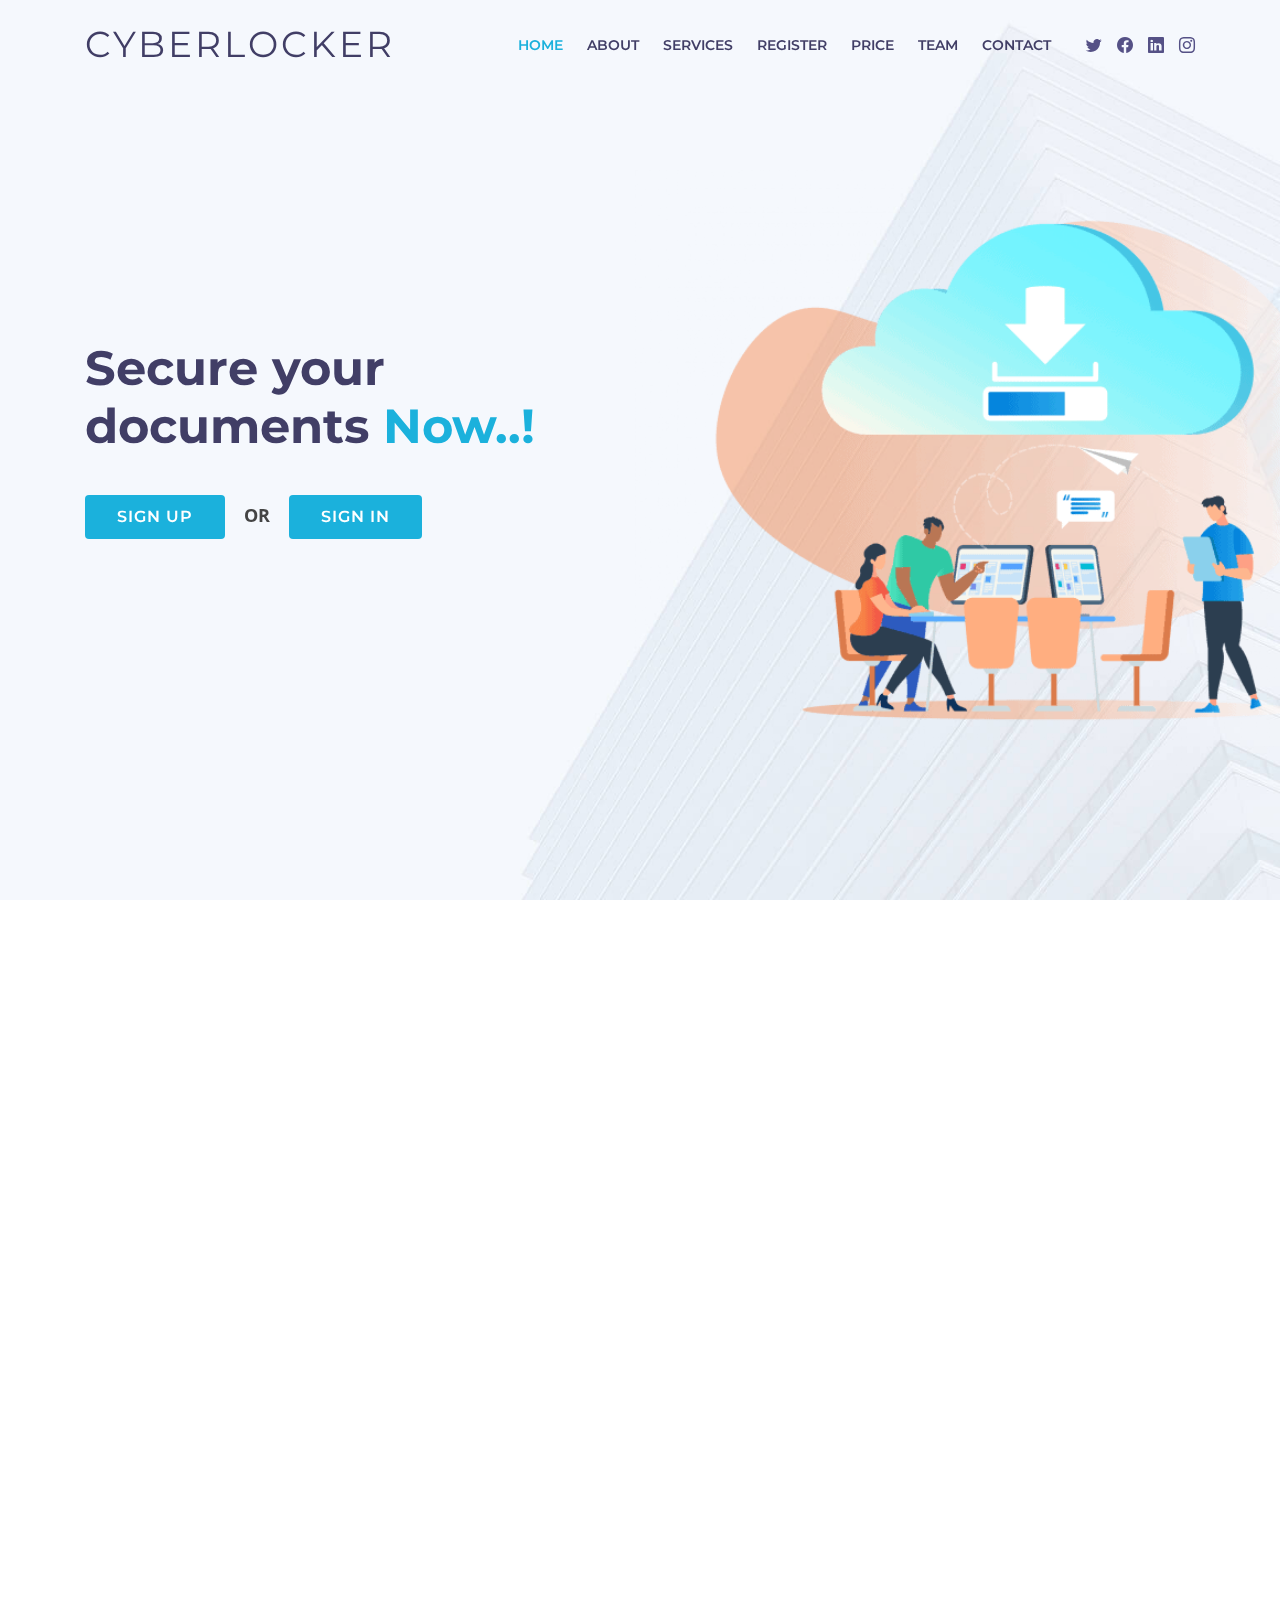
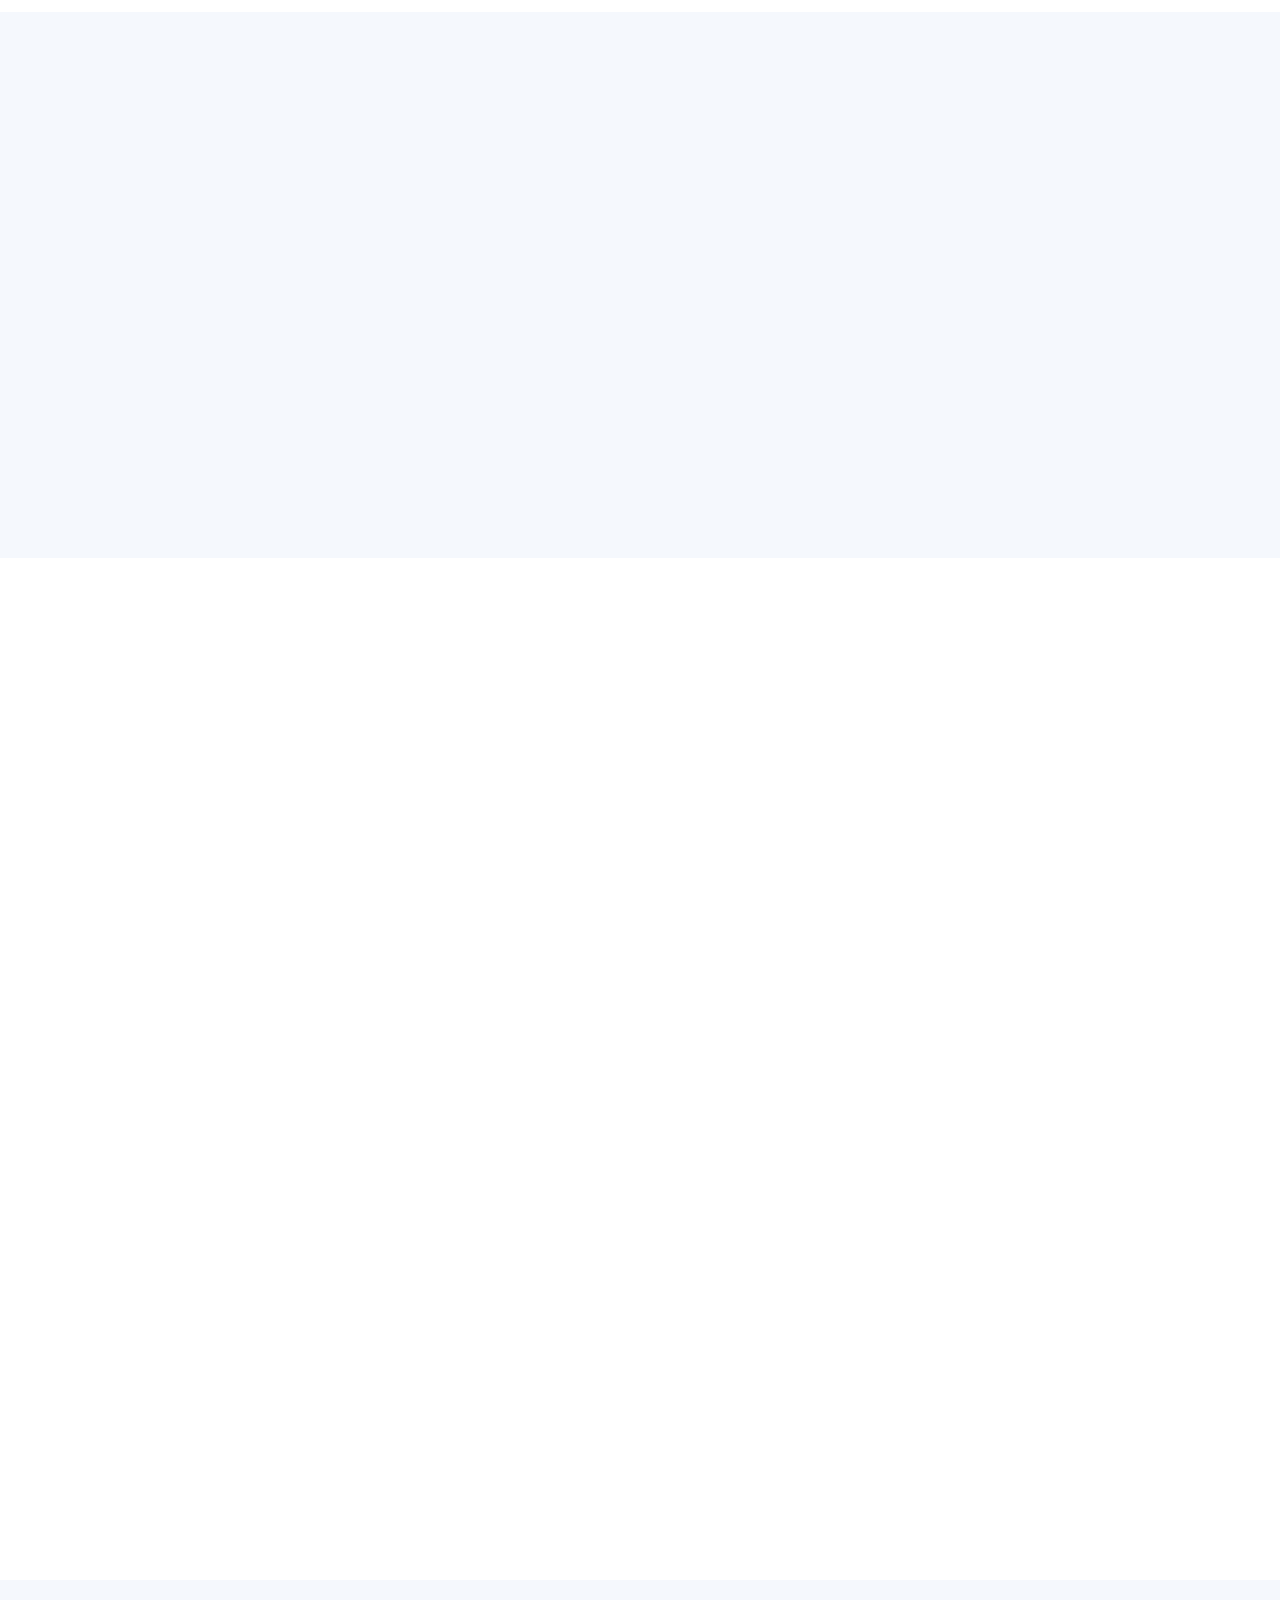
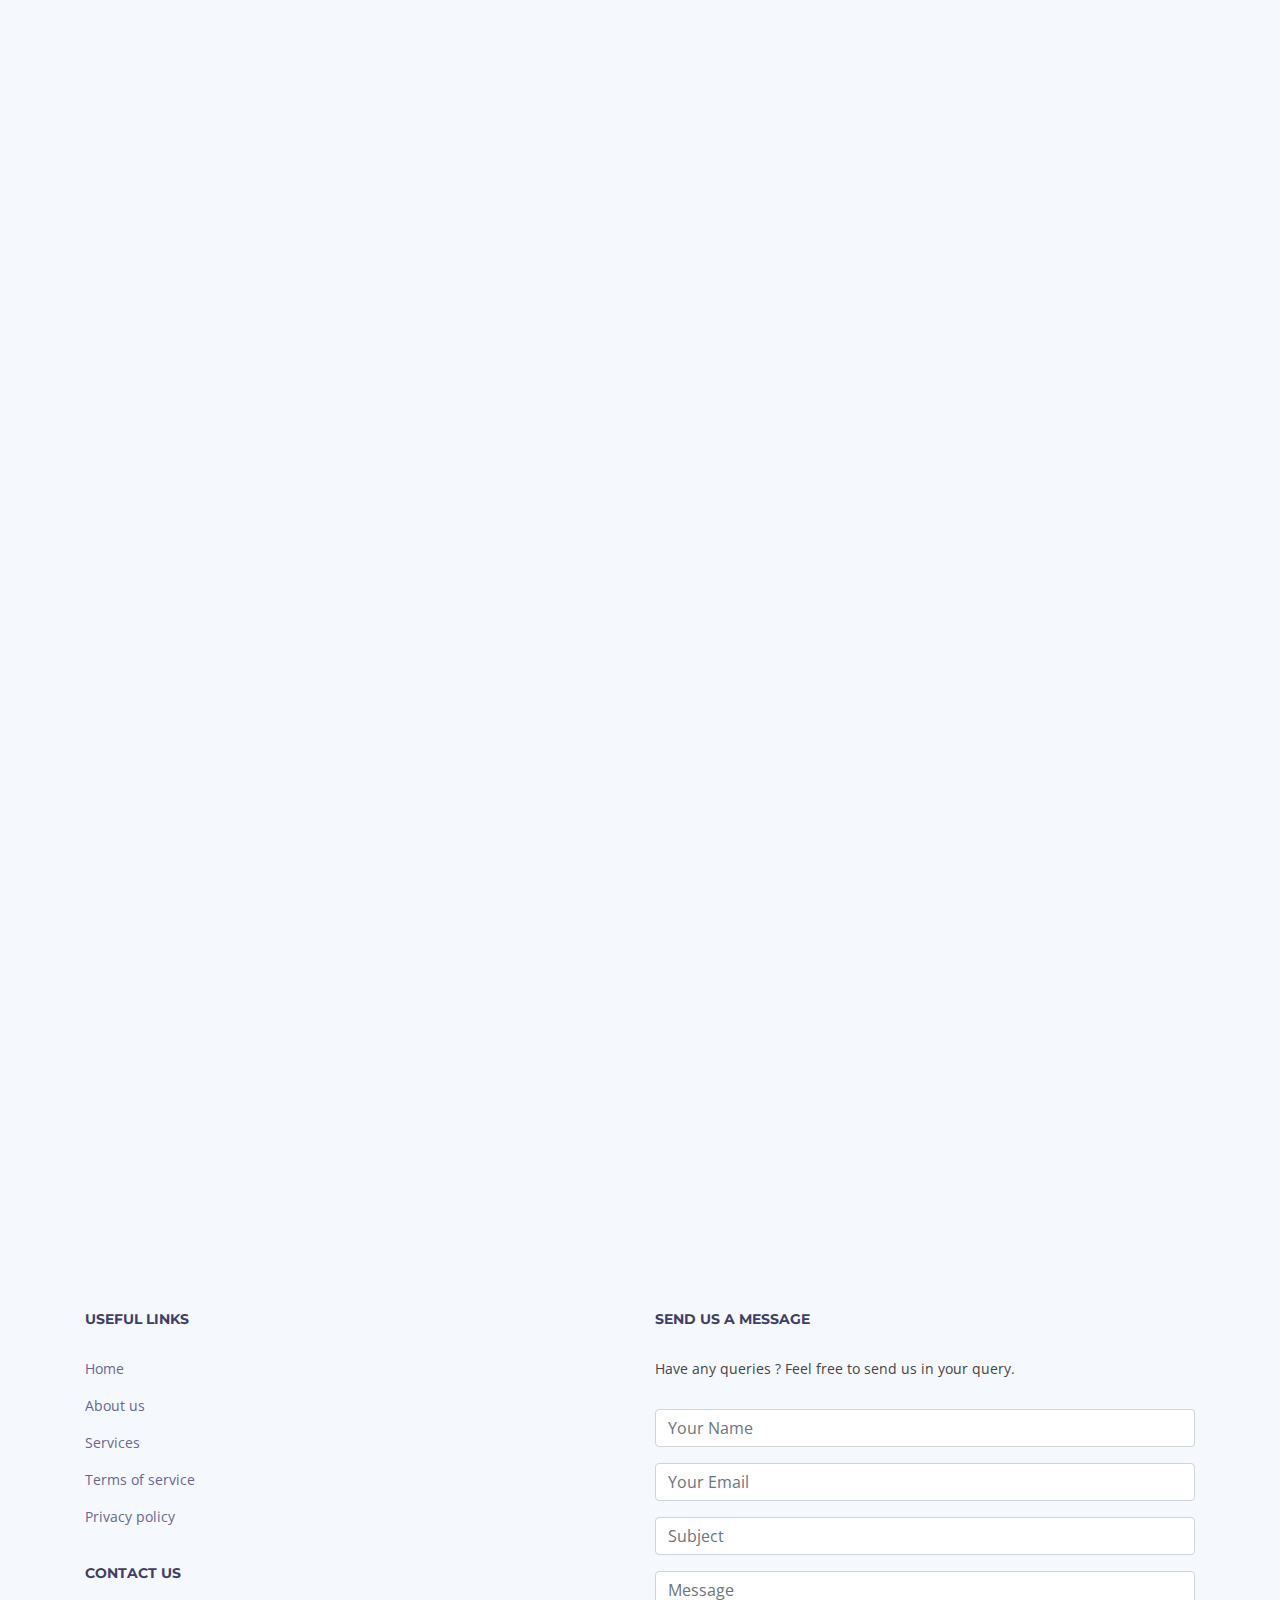
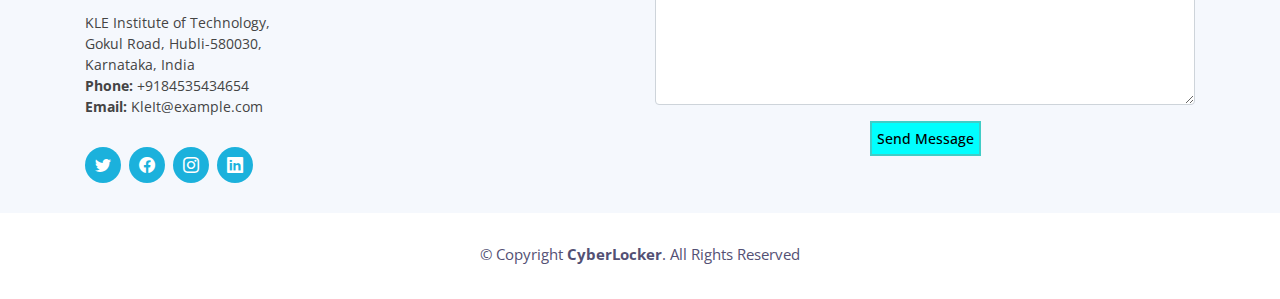
<file: index.html>
<!DOCTYPE html>
<html lang="en">

<head>
  <script>
    function validate(){
      var fname = document.reg_form.name;
      var femail = document.reg_form.email;
      var fphone = document.reg_form.phone;
      var fpassword = document.reg_form.password;
      var frepPassword = document.reg_form.repeat_password;
      if(fname.value.length <= 0) {
        alert("Name cannot be empty");
        fname.focus();
        return false;
      }
      if(femail.value.length <= 0){
        alert("Email cannot be empty");
        femail.focus();
        return false;
      }
      if(fphone.value.length <=0 || fphone.value.length != 10){
        alert("Phone number is either empty or less than 10 digit");
        fphone.focus();
        return false;
      }
      if(fpassword.value.length <=0 || frepPassword.value.length <= 0){
        alert("Password cannot be empty");
        fpassword.focus();
        frepPassword.focus();
        return false;
      }
      if(fpassword.value != frepPassword.value){
        alert("Password doesn't match");
        return false;
      }
      // if(confirm("Do you want to create your account ?")){
      //   alert("Account created");
      // }
      // else{
      //   return false;
      // }
    }
  </script>


  <meta charset="utf-8">
  <meta content="width=device-width, initial-scale=1.0" name="viewport">

  <title>CyberLocker | Homepage</title>
  <meta content="" name="description">
  <meta content="" name="keywords">

  <!-- Favicons -->
  <link href="assets/img/favicon.png" rel="icon">
  <link href="assets/img/apple-touch-icon.png" rel="apple-touch-icon">

  <!-- Google Fonts -->
  <link
    href="https://fonts.googleapis.com/css?family=Open+Sans:300,300i,400,400i,600,600i,700,700i|Montserrat:300,400,500,600,700"
    rel="stylesheet">

  <!-- Vendor CSS Files -->
  <link href="assets/vendor/aos/aos.css" rel="stylesheet">
  <link href="assets/vendor/bootstrap/css/bootstrap.min.css" rel="stylesheet">
  <link href="assets/vendor/bootstrap-icons/bootstrap-icons.css" rel="stylesheet">
  <link href="assets/vendor/glightbox/css/glightbox.min.css" rel="stylesheet">
  <link href="assets/vendor/swiper/swiper-bundle.min.css" rel="stylesheet">

  <link href="//maxcdn.bootstrapcdn.com/bootstrap/4.0.0/css/bootstrap.min.css" rel="stylesheet" id="bootstrap-css">
  <script src="//maxcdn.bootstrapcdn.com/bootstrap/4.0.0/js/bootstrap.min.js"></script>
  <script src="//cdnjs.cloudflare.com/ajax/libs/jquery/3.2.1/jquery.min.js"></script>

  <!-- Template Main CSS File -->
  <link href="assets/css/style.css" rel="stylesheet">
  <link rel="stylesheet" href="https://use.fontawesome.com/releases/v5.0.8/css/all.css">

  
</head>

<body>

  <!-- ======= Header ======= -->
  <header id="header" class="fixed-top d-flex align-items-center header-transparent">
    <div class="container d-flex align-items-center">

      <h1 class="logo me-auto"><a href="index.html">CyberLocker</a></h1>
      <nav id="navbar" class="navbar order-last order-lg-0">
        <ul>
          <li><a class="nav-link scrollto active" href="#hero">Home</a></li>
          <li><a class="nav-link scrollto" href="#about">About</a></li>
          <li><a class="nav-link scrollto" href="#services">Services</a></li>
          <li><a class="nav-link scrollto" href="#sign-up">Register</a></li>
          <li><a class="nav-link scrollto" href="#pricing">Price</a></li>
          <li><a class="nav-link scrollto" href="#team">Team</a></li>
          <li><a class="nav-link scrollto" href="#footer">Contact</a></li>
        </ul>
        <i class="bi bi-list mobile-nav-toggle"></i>
      </nav><!-- .navbar -->

      <div class="social-links">
        <a href="#" class="twitter"><i class="bi bi-twitter"></i></a>
        <a href="#" class="facebook"><i class="bi bi-facebook"></i></a>
        <a href="#" class="linkedin"><i class="bi bi-linkedin"></i></a>
        <a href="#" class="instagram"><i class="bi bi-instagram"></i></a>
      </div>

    </div>
  </header><!-- End Header -->

  <!-- ======= Hero Section ======= -->
  <section id="hero" class="clearfix">
    <div class="container d-flex h-100">
      <div class="row justify-content-center align-self-center" data-aos="fade-up">
        <div class="col-lg-6 intro-info order-lg-first order-last" data-aos="zoom-in" data-aos-delay="100">
          <h2>Secure your<br> documents <span> Now..!</span></h2>
          <div>
            <a href="#sign-up" class="btn-get-started scrollto" style="font-size: medium; margin-right: 15px;">Sign
              Up</a>
            <span style="font-weight: bold; font-size: large;">OR</span>
            <a href="#sign-in" class="btn-get-started scrollto" style="font-size: medium; margin-left: 15px;">Sign
              In</a>
          </div>
        </div>
        <div class="col-lg-6 intro-img order-lg-last order-first" data-aos="zoom-out" data-aos-delay="200">
          <img src="assets/img/a.png" alt="" height="600px" width="auto" style="margin-left: -20px; margin-top: -70px;">
        </div>
      </div>

    </div>
  </section><!-- End Hero -->

  <main id="main">

    <!-- ======= About Section ======= -->
    <section id="about" class="about">

      <div class="container" data-aos="fade-up">
        <div class="row">

          <div class="col-lg-5 col-md-6">
            <div class="about-img" data-aos="fade-right" data-aos-delay="100">
              <img src="assets/img/about.jpg" alt="" height="470" width="650">
            </div>
          </div>

          <div class="col-lg-7 col-md-6">
            <div class="about-content" data-aos="fade-left" data-aos-delay="100" style="margin-top: -45px;">
              <h2>About Us</h2>
              <h3>Now secure your assets with CYBERLOCKER</h3>
              <p>Personal file storage services which are aimed at private individuals, offering a sort of "network
                storage" for personal backup, file access, or file distribution. You can upload your files and share
                them publicly or keep them password-protected with our application.</p>
              <p>Cyberlocker provide cost-efficient storage, making them a convenient tool for work and personal data
                sharing. Authorized access ensures security, while invisibility to surveillance tools and search
                crawlers ensures data privacy. CyberLocker provides high level encryption standard for your assets,
                making them secured in the most effective way. </p>
              <ul>
                <li><i class="bi bi-check-circle"></i> Easily store your valuable assests in a highly secured
                  environment </li>
                <li><i class="bi bi-check-circle"></i> Retrieve anytime & anywhere with our fast paced services </li>
                <li><i class="bi bi-check-circle"></i> Share within your circle with restricted access </li>
                <li><i class="bi bi-check-circle"></i> Have full control over your documents </li>
              </ul>
            </div>
          </div>
        </div>
      </div>
    </section>
    <!-- End About Section -->

    <!-- ======= Services Section ======= -->
    <section id="services" class="services section-bg">
      <div class="container" data-aos="fade-up">

        <header class="section-header">
          <h3>Services</h3>
          <p>A high reliable utility storage service that maintains & manages your data and makes that data accessible
            over your network. We tend to offer flexible, pay-as-you-go pricing and scalability with our basic plan
            which start at zero cost.</p>
        </header>

        <div class="row g-5">

          <div class="col-md-6 col-lg-4 wow bounceInUp" data-aos="zoom-in" data-aos-delay="100">
            <div class="box">
              <div class="icon" style="background: #fceef3;"><i class="bi bi-currency-dollar"
                  style="color: #ff689b;"></i></div>
              <h4 class="title"><a href="">Pay-As-You-Go</a></h4>
              <p class="description">A seamless hassle-free cost model that requires up-front paying for a service
                before it is used.</p>
            </div>
          </div>
          <div class="col-md-6 col-lg-4" data-aos="zoom-in" data-aos-delay="200">
            <div class="box">
              <div class="icon" style="background: #fff0da;"><i class="bi bi-key" style="color: #e98e06;"></i></div>
              <h4 class="title"><a href="">Highly Secured</a></h4>
              <p class="description">A top-tier redundancy & high-end security service which ensures storage security
                levels are up to par. </p>
            </div>
          </div>

          <div class="col-md-6 col-lg-4" data-aos="zoom-in" data-aos-delay="300">
            <div class="box">
              <div class="icon" style="background: #e6fdfc;"><i class="bi bi-geo-alt" style="color: #3fcdc7;"></i></div>
              <h4 class="title"><a href="">Access Anywhere</a></h4>
              <p class="description">Provides you with an ability to access and share your assests anywhere around the
                world.</p>
            </div>
          </div>
        </div>
      </div>
    </section>
    <!-- End Services Section -->
    <!-- onsubmit="return validate()" -->
    <!-- ======= Sign-Up Section ======= -->
    <section id="sign-up">
      <div class="container" data-aos="fade-up">
        <hr>
        <div class="card bg-light">
          <article class="card-body mx-auto" style="max-width: 500px;">
            <h4 class="card-title mt-3 text-center">Create Account</h4>
            <p class="text-center">Get started with your free account</p> 
            <form name = "reg_form" action="assets/php/index.php" method="post" onsubmit="return validate()">
              <div class="form-group input-group">
                <div class="input-group-prepend" data-aos="fade-right">
                  <span class="input-group-text"> <i class="fa fa-user"></i> </span>
                </div>
                <input name="name" class="form-control" placeholder="Name" type="text" data-aos="fade-left">
              </div> <!-- form-group// -->
              <div class="form-group input-group">
                <div class="input-group-prepend" data-aos="fade-right">
                  <span class="input-group-text"> <i class="fa fa-phone"></i> </span>
                </div>
                <input name="phone" class="form-control" placeholder="Phone" type="text" data-aos="fade-left">
              </div> <!-- form-group// -->
              <div class="form-group input-group">
                <div class="input-group-prepend" data-aos="fade-right">
                  <span class="input-group-text"> <i class="fa fa-envelope"></i></span>
                </div>
                <input name="email" class="form-control" placeholder="Email" type="email" data-aos="fade-left">
              </div> <!-- form-group// -->
              <div class="form-group input-group">
                <div class="input-group-prepend" data-aos="fade-right">
                  <span class="input-group-text"> <i class="fa fa-lock"></i> </span>
                </div>
                <input name="password" class="form-control" placeholder="Password"  type="password" data-aos="fade-left">
              </div> <!-- form-group// -->
              <div class="form-group input-group">
                <div class="input-group-prepend" data-aos="fade-right">
                  <span class="input-group-text"> <i class="fa fa-lock"></i> </span>
                </div>
                <input name = "repeat_password" class="form-control" placeholder="Re-Enter Password" type="password" data-aos="fade-left">
              </div> <!-- form-group// -->
              <div class="form-group" data-aos="fade-up">
                <input type="submit" name = "submit" value= "Register" class="btn btn-primary btn-block">
              </div> <!-- form-group// -->
              <div class="form-group" data-aos="fade-up">
                <input type="reset" name="reset" value="Reset" class="btn btn-primary btn-block">
              </div>  
              <p class="text-center" data-aos="fade-up">Have an account? <a href="#sign-in">Log In</a> </p>
            </form>
          </article>
        </div> <!-- card.// -->
      </div>
    </section>
    <!-- End Sign-Up Section -->

    <!-- ======= Sign-In Section ======= -->
    <section id="sign-in">
      <div class="container" data-aos="fade-up">
        <hr>
        <div class="card bg-light">
          <article class="card-body mx-auto" style="max-width: 500px;">
            <h4 class="card-title mt-3 text-center">Already registered ?</h4>
            <p class="text-center">Sign In</p>
            <form method="post" action="assets/php/loginConfig.php">
              <div class="form-group input-group">
                <div class="input-group-prepend" data-aos="fade-right">
                  <span class="input-group-text"> <i class="fa fa-envelope"></i></span>
                </div>
                <input name="email" class="form-control" placeholder="Email address" type="email" data-aos="fade-left">
              </div> <!-- form-group// -->
              <div class="form-group input-group">
                <div class="input-group-prepend" data-aos="fade-right">
                  <span class="input-group-text"> <i class="fa fa-lock"></i> </span>
                </div>
                <input name= "password" class="form-control" placeholder="Password" type="password" data-aos="fade-left">
              </div> <!-- form-group// -->
              <div class="form-group" data-aos="fade-up">
                <input type="submit" name="submit" value="Sign in" class="btn btn-primary btn-block">
              </div> <!-- form-group// -->
              <p class="text-center" data-aos="fade-up">Doesn't have account? <a href="#sign-up">Sign Up</a> </p>
            </form>
          </article>
        </div> <!-- card.// -->
      </div>
    </section>
    <!-- End Sign-In Section -->

    <!-- ======= Team Section ======= -->
    <section id="team" class="team section-bg">
      <div class="container" data-aos="fade-up">
        <div class="section-header">
          <h3>Team</h3>
          <p>The Project team who are responsible for executing the tasks and producing deliverable outlined in this
            application plan and schedule</p>
        </div>

        <div class="row">

          <div class="col-lg-3 col-md-6" data-aos="fade-up" data-aos-delay="100">
            <div class="member">
              <img src="assets/img/rohit.jpg" class="img-fluid" alt="" height="10" width="355">
              <div class="member-info">
                <div class="member-info-content">
                  <h4>Rohit Sasanamari</h4>
                  <span>2KE19CS405</span>
                  <div class="social">
                    <a href=""><i class="bi bi-twitter"></i></a>
                    <a href=""><i class="bi bi-facebook"></i></a>
                    <a href=""><i class="bi bi-instagram"></i></a>
                    <a href=""><i class="bi bi-linkedin"></i></a>
                  </div>
                </div>
              </div>
            </div>
          </div>

          <div class="col-lg-3 col-md-6" data-aos="fade-up" data-aos-delay="200">
            <div class="member">
              <img src="assets/img/sneha.jpg" class="img-fluid" alt="" height="10" width="350">
              <div class="member-info">
                <div class="member-info-content">
                  <h4>Sneha Meharwade</h4>
                  <span>2KE19CS407</span>
                  <div class="social">
                    <a href=""><i class="bi bi-twitter"></i></a>
                    <a href=""><i class="bi bi-facebook"></i></a>
                    <a href=""><i class="bi bi-instagram"></i></a>
                    <a href=""><i class="bi bi-linkedin"></i></a>
                  </div>
                </div>
              </div>
            </div>
          </div>

          <div class="col-lg-3 col-md-6" data-aos="fade-up" data-aos-delay="300">
            <div class="member">
              <img src="assets/img/ayush.jpg" class="img-fluid" alt="" height="10" width="350">
              <div class="member-info">
                <div class="member-info-content">
                  <h4>Ayush Saraf</h4>
                  <span>2KE18CS010</span>
                  <div class="social">
                    <a href=""><i class="bi bi-twitter"></i></a>
                    <a href=""><i class="bi bi-facebook"></i></a>
                    <a href=""><i class="bi bi-instagram"></i></a>
                    <a href=""><i class="bi bi-linkedin"></i></a>
                  </div>
                </div>
              </div>
            </div>
          </div>

          <div class="col-lg-3 col-md-6" data-aos="fade-up" data-aos-delay="400">
            <div class="member">
              <img src="assets/img/sai.jpg" class="img-fluid" alt="">
              <div class="member-info">
                <div class="member-info-content">
                  <h4>Saishwari Wale</h4>
                  <span>2KE19CS408</span>
                  <div class="social">
                    <a href=""><i class="bi bi-twitter"></i></a>
                    <a href=""><i class="bi bi-facebook"></i></a>
                    <a href=""><i class="bi bi-instagram"></i></a>
                    <a href=""><i class="bi bi-linkedin"></i></a>
                  </div>
                </div>
              </div>
            </div>
          </div>
        </div>
      </div>
    </section><!-- End Team Section -->

    <!-- ======= Pricing Section ======= -->
    <section id="pricing" class="pricing section-bg wow fadeInUp">
      <div class="container" data-aos="fade-up">
        <header class="section-header">
          <h3>Pricing</h3>
          <p>Sed ut perspiciatis unde omnis iste natus error sit voluptatem accusantium doloremque</p>
        </header>
        <div class="row flex-items-xs-middle flex-items-xs-center">
          <!-- Basic Plan  -->
          <div class="col-xs-12 col-lg-4" data-aos="fade-up" data-aos-delay="100">
            <div class="card">
              <div class="card-header">
                <h3><span class="currency"></span>FREE<span class="period"></h3>
              </div>
              <div class="card-block">
                <h4 class="card-title">
                  Basic Plan
                </h4>
                <ul class="list-group">
                  <li class="list-group-item">1 GB Storage</li>
                  <li class="list-group-item">Remote Access</li>
                  <li class="list-group-item">24/7 Support System</li>
                </ul>
                <a href="#" class="btn">Choose Plan</a>
              </div>
            </div>
          </div>

          <!-- Regular Plan  -->
          <div class="col-xs-12 col-lg-4" data-aos="fade-up" data-aos-delay="200">
            <div class="card">
              <div class="card-header">
                <h3><span class="currency">Rs. </span>99<span class="period">/month</span></h3>
              </div>
              <div class="card-block">
                <h4 class="card-title">
                  Regular Plan
                </h4>
                <ul class="list-group">
                  <li class="list-group-item">25 GB Storage</li>
                  <li class="list-group-item">Remote Access</li>
                  <li class="list-group-item">24/7 Support System</li>
                </ul>
                <a href="#" class="btn">Choose Plan</a>
              </div>
            </div>
          </div>

          <!-- Premium Plan  -->
          <div class="col-xs-12 col-lg-4" data-aos="fade-up" data-aos-delay="300">
            <div class="card">
              <div class="card-header">
                <h3><span class="currency">Rs. </span>199<span class="period">/month</span></h3>
              </div>
              <div class="card-block">
                <h4 class="card-title">
                  Premium Plan
                </h4>
                <ul class="list-group">
                  <li class="list-group-item">50 GB Storage</li>
                  <li class="list-group-item">Remote Access</li>
                  <li class="list-group-item">24/7 Support System</li>
                </ul>
                <a href="#" class="btn">Choose Plan</a>
              </div>
            </div>
          </div>
        </div>
      </div>
    </section><!-- End Pricing Section -->
  </main>

  <!-- ======= Footer ======= -->
  <footer id="footer" class="section-bg">
    <div class="footer-top">
      <div class="container">

        <div class="row">

          <div class="col-lg-6">

            <div class="row">
              <div class="col-sm-6">
                <div class="footer-links">
                  <h4>Useful Links</h4>
                  <ul>
                    <li><a href="#">Home</a></li>
                    <li><a href="#about">About us</a></li>
                    <li><a href="#services">Services</a></li>
                    <li><a href="#">Terms of service</a></li>
                    <li><a href="#">Privacy policy</a></li>
                  </ul>
                </div>

                <div class="footer-links">
                  <h4>Contact Us</h4>
                  <p>
                    KLE Institute of Technology, <br>
                    Gokul Road, Hubli-580030,<br>
                    Karnataka, India <br>
                    <strong>Phone:</strong> +9184535434654<br>
                    <strong>Email:</strong> KleIt@example.com<br>
                  </p>
                </div>

                <div class="social-links">
                  <a href="#" class="twitter"><i class="bi bi-twitter"></i></a>
                  <a href="#" class="facebook"><i class="bi bi-facebook"></i></a>
                  <a href="#" class="instagram"><i class="bi bi-instagram"></i></a>
                  <a href="#" class="linkedin"><i class="bi bi-linkedin"></i></a>
                </div>

              </div>

            </div>

          </div>

          <div class="col-lg-6">

            <div class="form">

              <h4>Send us a message</h4>
              <p>Have any queries ? Feel free to send us in your query.</p>

              <form method="POST" class="email-form" data-netlify="true">
                <div class="form-group">
                  <input type="text" name="name" class="form-control" id="name" placeholder="Your Name" required>
                </div>
                <div class="form-group mt-3">
                  <input type="email" class="form-control" name="email" id="email" placeholder="Your Email" required>
                </div>
                <div class="form-group mt-3">
                  <input type="text" class="form-control" name="subject" id="subject" placeholder="Subject" required>
                </div>
                <div class="form-group mt-3">
                  <textarea class="form-control" name="Message" rows="5" placeholder="Message" required></textarea>
                </div>
                <div class="text-center"><button type="submit" style="border: #3fcdc7 2px solid; padding: 5px; background-color: aqua; font-weight: 510;" >Send Message</button></div>
              </form>

            </div>

          </div>

        </div>

      </div>
    </div>

    <div class="container">
      <div class="copyright">
        &copy; Copyright <strong>CyberLocker</strong>. All Rights Reserved
      </div>
      <div class="credits">
      </div>
    </div>
  </footer><!-- End  Footer -->

  <a href="#" class="back-to-top d-flex align-items-center justify-content-center"><i
      class="bi bi-arrow-up-short"></i></a>

  <!-- Vendor JS Files -->
  <script src="assets/vendor/purecounter/purecounter.js"></script>
  <script src="assets/vendor/aos/aos.js"></script>
  <script src="assets/vendor/bootstrap/js/bootstrap.bundle.min.js"></script>
  <script src="assets/vendor/glightbox/js/glightbox.min.js"></script>
  <script src="assets/vendor/isotope-layout/isotope.pkgd.min.js"></script>
  <script src="assets/vendor/swiper/swiper-bundle.min.js"></script>
  <script src="assets/vendor/php-email-form/validate.js"></script>

  <!-- Template Main JS File -->
  <script src="assets/js/main.js"></script>

</body>

</html>
</file>
<file: assets/css/style.css>
/**
* Template Name: Rapid - v4.7.1
* Template URL: https://bootstrapmade.com/rapid-multipurpose-bootstrap-business-template/
* Author: BootstrapMade.com
* License: https://bootstrapmade.com/license/
*/

/*--------------------------------------------------------------
# General
--------------------------------------------------------------*/
body {
  background: #fff;
  color: #444;
  font-family: "Open Sans", sans-serif;
}

a {
  color: #1bb1dc;
  text-decoration: none;
  transition: 0.5s;
}

a:hover, a:active, a:focus {
  color: #0a98c0;
  outline: none;
  text-decoration: none;
}

p {
  padding: 0;
  margin: 0 0 30px 0;
}

h1, h2, h3, h4, h5, h6 {
  font-family: "Montserrat", sans-serif;
  font-weight: 400;
  margin: 0 0 20px 0;
  padding: 0;
}

/*--------------------------------------------------------------
# Back to top button
--------------------------------------------------------------*/
.back-to-top {
  position: fixed;
  visibility: hidden;
  opacity: 0;
  right: 15px;
  bottom: 15px;
  z-index: 996;
  background: #1bb1dc;
  width: 40px;
  height: 40px;
  border-radius: 50px;
  transition: all 0.4s;
}
.back-to-top i {
  font-size: 28px;
  color: #fff;
  line-height: 0;
}
.back-to-top:hover {
  background: #39c0e7;
  color: #fff;
}
.back-to-top.active {
  visibility: visible;
  opacity: 1;
}

/*--------------------------------------------------------------
# Disable aos animation delay on mobile devices
--------------------------------------------------------------*/
@media screen and (max-width: 768px) {
  [data-aos-delay] {
    transition-delay: 0 !important;
  }
}
/*--------------------------------------------------------------
# Header
--------------------------------------------------------------*/
#header {
  background: #fff;
  transition: all 0.5s;
  z-index: 997;
  height: 90px;
}
#header.header-transparent {
  background: transparent;
}
#header.header-scrolled {
  background: #fff;
  height: 70px;
  box-shadow: 0px 0px 30px rgba(127, 137, 161, 0.3);
}
#header .logo {
  font-size: 36px;
  margin: 0;
  padding: 0;
  font-weight: 400;
  letter-spacing: 3px;
  text-transform: uppercase;
}
#header .logo a {
  color: #413e66;
}
#header .logo img {
  max-height: 40px;
}
#header .social-links {
  margin: 0 0 0 20px;
  display: inline-flex;
  align-items: center;
  justify-content: center;
}
#header .social-links a {
  color: #555186;
  transition: 0.3s;
  line-height: 0;
  margin-left: 15px;
}
#header .social-links a i {
  line-height: 0;
}
#header .social-links a:hover {
  color: #1bb1dc;
}
@media (max-width: 992px) {
  #header .social-links {
    margin: 0 15px 0 0;
  }
}
@media (max-width: 992px) {
  #header .logo {
    font-size: 28px;
  }
}

/*--------------------------------------------------------------
# Navigation Menu
--------------------------------------------------------------*/
/**
* Desktop Navigation 
*/
.navbar {
  padding: 0;
}
.navbar ul {
  margin: 0;
  padding: 0;
  display: flex;
  list-style: none;
  align-items: center;
}
.navbar li {
  position: relative;
}
.navbar a, .navbar a:focus {
  display: flex;
  align-items: center;
  justify-content: space-between;
  padding: 10px 0 10px 24px;
  font-family: "Montserrat", sans-serif;
  text-transform: uppercase;
  font-size: 14px;
  font-weight: 600;
  color: #413e66;
  white-space: nowrap;
  transition: 0.3s;
}
.navbar a i, .navbar a:focus i {
  font-size: 12px;
  line-height: 0;
  margin-left: 5px;
}
.navbar a:hover, .navbar .active, .navbar .active:focus, .navbar li:hover > a {
  color: #1bb1dc;
}
.navbar .dropdown ul {
  display: block;
  position: absolute;
  left: 24px;
  top: calc(100% + 30px);
  margin: 0;
  padding: 10px 0;
  z-index: 99;
  opacity: 0;
  visibility: hidden;
  background: #fff;
  box-shadow: 0px 0px 30px rgba(127, 137, 161, 0.25);
  transition: 0.3s;
}
.navbar .dropdown ul li {
  min-width: 200px;
}
.navbar .dropdown ul a {
  padding: 10px 20px;
  text-transform: none;
  font-weight: 400;
}
.navbar .dropdown ul a i {
  font-size: 12px;
}
.navbar .dropdown ul a:hover, .navbar .dropdown ul .active:hover, .navbar .dropdown ul li:hover > a {
  color: #1bb1dc;
}
.navbar .dropdown:hover > ul {
  opacity: 1;
  top: 100%;
  visibility: visible;
}
.navbar .dropdown .dropdown ul {
  top: 0;
  left: calc(100% - 30px);
  visibility: hidden;
}
.navbar .dropdown .dropdown:hover > ul {
  opacity: 1;
  top: 0;
  left: 100%;
  visibility: visible;
}
@media (max-width: 1366px) {
  .navbar .dropdown .dropdown ul {
    left: -90%;
  }
  .navbar .dropdown .dropdown:hover > ul {
    left: -100%;
  }
}

/**
* Mobile Navigation 
*/
.mobile-nav-toggle {
  color: #413e66;
  font-size: 28px;
  cursor: pointer;
  display: none;
  line-height: 0;
  transition: 0.5s;
}
.mobile-nav-toggle.bi-x {
  color: #fff;
}

@media (max-width: 991px) {
  .mobile-nav-toggle {
    display: block;
  }

  .navbar ul {
    display: none;
  }
}
.navbar-mobile {
  position: fixed;
  overflow: hidden;
  top: 0;
  right: 0;
  left: 0;
  bottom: 0;
  background: rgba(45, 43, 70, 0.9);
  transition: 0.3s;
  z-index: 999;
}
.navbar-mobile .mobile-nav-toggle {
  position: absolute;
  top: 15px;
  right: 15px;
}
.navbar-mobile ul {
  display: block;
  position: absolute;
  top: 55px;
  right: 15px;
  bottom: 15px;
  left: 15px;
  padding: 10px 0;
  background-color: #fff;
  overflow-y: auto;
  transition: 0.3s;
}
.navbar-mobile a, .navbar-mobile a:focus {
  padding: 10px 20px;
  font-size: 15px;
  color: #413e66;
}
.navbar-mobile a:hover, .navbar-mobile .active, .navbar-mobile li:hover > a {
  color: #1bb1dc;
}
.navbar-mobile .getstarted, .navbar-mobile .getstarted:focus {
  margin: 15px;
}
.navbar-mobile .dropdown ul {
  position: static;
  display: none;
  margin: 10px 20px;
  padding: 10px 0;
  z-index: 99;
  opacity: 1;
  visibility: visible;
  background: #fff;
  box-shadow: 0px 0px 30px rgba(127, 137, 161, 0.25);
}
.navbar-mobile .dropdown ul li {
  min-width: 200px;
}
.navbar-mobile .dropdown ul a {
  padding: 10px 20px;
}
.navbar-mobile .dropdown ul a i {
  font-size: 12px;
}
.navbar-mobile .dropdown ul a:hover, .navbar-mobile .dropdown ul .active:hover, .navbar-mobile .dropdown ul li:hover > a {
  color: #1bb1dc;
}
.navbar-mobile .dropdown > .dropdown-active {
  display: block;
}

/*--------------------------------------------------------------
# Hero Section
--------------------------------------------------------------*/
#hero {
  width: 100%;
  height: 100vh;
  position: relative;
  background: #f5f8fd url("../img/intro-bg.jpg") center top no-repeat;
  background-size: cover;
  padding-top: 110px;
}
@media (max-width: 991px) {
  #hero {
    height: auto;
    padding: 100px 0 60px 0;
  }
  #hero .container {
    height: auto !important;
  }
  #hero .intro-img {
    width: 80%;
  }
}
@media (min-width: 992px) {
  #hero .intro-info {
    padding-top: 100px;
  }
}
@media (max-width: 991px) {
  #hero .intro-info {
    text-align: center;
    padding-top: 40px;
  }
}
#hero .intro-info h2 {
  color: #413e66;
  margin-bottom: 40px;
  font-size: 48px;
  font-weight: 700;
}
#hero .intro-info h2 span {
  color: #1bb1dc;
}
@media (max-width: 991px) {
  #hero .intro-info h2 {
    font-size: 34px;
    margin-bottom: 30px;
  }
}
#hero .intro-info .btn-get-started, #hero .intro-info .btn-services {
  font-family: "Montserrat", sans-serif;
  font-size: 13px;
  font-weight: 600;
  text-transform: uppercase;
  letter-spacing: 1px;
  display: inline-block;
  padding: 10px 32px;
  border-radius: 4px;
  transition: 0.5s;
  color: #fff;
  background: #1bb1dc;
  color: #fff;
}
#hero .intro-info .btn-get-started:hover, #hero .intro-info .btn-services:hover {
  background: #0a98c0;
}

/*--------------------------------------------------------------
# Sections
--------------------------------------------------------------*/
section {
  overflow: hidden;
}

/* Sections Header
--------------------------------*/
.section-header h3 {
  font-size: 36px;
  color: #413e66;
  text-align: center;
  font-weight: 700;
  position: relative;
  font-family: "Montserrat", sans-serif;
}
.section-header p {
  text-align: center;
  margin: auto;
  font-size: 15px;
  padding-bottom: 60px;
  color: #535074;
  width: 50%;
}
@media (max-width: 767px) {
  .section-header p {
    width: 100%;
  }
}

/* Section with background
--------------------------------*/
.section-bg {
  background: #f5f8fd;
}

/* About Us Section
--------------------------------*/
#about {
  padding: 80px 0;
}
#about .about-content {
  padding-top: 40px;
}
#about .about-content h2 {
  color: #413e66;
  font-family: "Montserrat", sans-serif;
  font-weight: 700;
}
#about .about-content h3 {
  color: #696592;
  font-weight: 400;
  font-size: 22px;
  font-style: italic;
}
#about .about-content ul {
  list-style: none;
  padding: 0;
}
#about .about-content ul li {
  padding-bottom: 10px;
}
#about .about-content ul li i {
  font-size: 20px;
  padding-right: 4px;
  color: #1bb1dc;
}
#about .about-img {
  position: relative;
  margin: 30px 30px 30px 30px;
}
#about .about-img img {
  width: 100%;
  border: 8px solid #fff;
  transition: 0.5s;
}
#about .about-img img:hover {
  width: 100%;
  transform: scale(1.03);
}
#about .about-img::before {
  position: absolute;
  left: -31px;
  top: -30px;
  width: 90%;
  height: 92%;
  z-index: -1;
  content: "";
  background-color: #ebf1fa;
  transition: 0.5s;
}
#about .about-img::after {
  position: absolute;
  right: -31px;
  bottom: -30px;
  width: 90%;
  height: 92%;
  z-index: -1;
  content: "";
  background-color: #ebf1fa;
  transition: 0.5s;
}

/* Services Section
--------------------------------*/
#services {
  padding: 60px 0 40px 0;
}
#services .box {
  padding: 30px;
  position: relative;
  overflow: hidden;
  background: #fff;
  box-shadow: 0 10px 29px 0 rgba(68, 88, 144, 0.1);
  transition: all 0.3s ease-in-out;
  text-align: center;
  height: 100%;
}
#services .box:hover {
  transform: scale(1.1);
}
#services .icon {
  margin: 0 auto 15px auto;
  padding-top: 12px;
  display: inline-block;
  text-align: center;
  border-radius: 50%;
  width: 60px;
  height: 60px;
}
#services .icon i {
  font-size: 36px;
  line-height: 0;
}
#services .title {
  font-weight: 700;
  margin-bottom: 15px;
  font-size: 18px;
}
#services .title a {
  color: #111;
}
#services .box:hover .title a {
  color: #1bb1dc;
}
#services .description {
  font-size: 14px;
  line-height: 28px;
  margin-bottom: 0;
  text-align: left;
}

/* Why Us Section
--------------------------------*/
#why-us {
  padding: 60px 0;
}
@media (max-width: 991px) {
  #why-us .why-us-content {
    padding-top: 30px;
  }
}
#why-us .why-us-content .features {
  margin: 0 0 15px 0;
  padding: 0;
}
#why-us .why-us-content .features i {
  font-size: 36px;
  float: left;
}
#why-us .why-us-content .features h4 {
  font-size: 24px;
  font-weight: 600;
  margin-left: 56px;
  color: #413e66;
  margin-bottom: 5px;
}
#why-us .why-us-content .features p {
  font-size: 16px;
  margin-left: 56px;
  color: #555186;
}
#why-us .counters {
  padding-top: 40px;
}
#why-us .counters span {
  font-family: "Montserrat", sans-serif;
  font-weight: bold;
  font-size: 48px;
  display: block;
  color: #555186;
}
#why-us .counters p {
  padding: 0;
  margin: 0 0 20px 0;
  font-family: "Montserrat", sans-serif;
  font-size: 14px;
  color: #8a87b6;
}

/* Call To Action Section
--------------------------------*/
#call-to-action {
  background: #2d2b46;
  background-size: cover;
  padding: 40px 0;
}
#call-to-action .cta-title {
  color: #fff;
  font-size: 28px;
  font-weight: 700;
}
#call-to-action .cta-text {
  color: #fff;
}
@media (min-width: 991px) {
  #call-to-action .cta-btn-container {
    display: flex;
    align-items: center;
    justify-content: flex-end;
  }
}
#call-to-action .cta-btn {
  font-family: "Montserrat", sans-serif;
  font-weight: 700;
  font-size: 16px;
  letter-spacing: 1px;
  display: inline-block;
  padding: 8px 26px;
  border-radius: 3px;
  transition: 0.5s;
  margin: 10px;
  border: 3px solid #fff;
  color: #fff;
}
#call-to-action .cta-btn:hover {
  background: #1bb1dc;
  border: 3px solid #1bb1dc;
}

/* Features Section
--------------------------------*/
#features {
  padding: 80px 0;
}
#features h4 {
  font-weight: 600;
  font-size: 24px;
}

/* Portfolio Section
--------------------------------*/
#portfolio {
  padding: 60px 0;
}
#portfolio #portfolio-flters {
  padding: 0;
  margin: 5px 0 35px 0;
  list-style: none;
  text-align: center;
}
#portfolio #portfolio-flters li {
  cursor: pointer;
  margin: 15px 15px 15px 0;
  display: inline-block;
  padding: 6px 10px;
  font-size: 16px;
  line-height: 20px;
  color: #413e66;
  margin-bottom: 5px;
  transition: all 0.3s ease-in-out;
}
#portfolio #portfolio-flters li:hover, #portfolio #portfolio-flters li.filter-active {
  color: #1bb1dc;
}
#portfolio #portfolio-flters li:last-child {
  margin-right: 0;
}
#portfolio .portfolio-item {
  position: relative;
  overflow: hidden;
  margin-bottom: 30px;
}
#portfolio .portfolio-item .portfolio-wrap {
  overflow: hidden;
  position: relative;
  margin: 0;
}
#portfolio .portfolio-item .portfolio-wrap:hover img {
  opacity: 0.4;
  transition: 0.3s;
}
#portfolio .portfolio-item .portfolio-wrap .portfolio-info {
  position: absolute;
  top: 0;
  right: 0;
  bottom: 0;
  left: 0;
  display: flex;
  justify-content: center;
  align-items: center;
  flex-direction: column;
  text-align: center;
  opacity: 0;
  transition: 0.2s linear;
}
#portfolio .portfolio-item .portfolio-wrap .portfolio-info h4 {
  font-size: 22px;
  line-height: 1px;
  font-weight: 700;
  margin-bottom: 14px;
  padding-bottom: 0;
}
#portfolio .portfolio-item .portfolio-wrap .portfolio-info h4 a {
  color: #fff;
}
#portfolio .portfolio-item .portfolio-wrap .portfolio-info h4 a:hover {
  color: #1bb1dc;
}
#portfolio .portfolio-item .portfolio-wrap .portfolio-info p {
  padding: 0;
  margin: 0;
  color: #f8fcff;
  font-weight: 500;
  font-size: 14px;
  text-transform: uppercase;
}
#portfolio .portfolio-item .portfolio-wrap .portfolio-info .link-preview, #portfolio .portfolio-item .portfolio-wrap .portfolio-info .link-details {
  display: inline-block;
  line-height: 1;
  text-align: center;
  width: 36px;
  height: 36px;
  background: #1bb1dc;
  border-radius: 50%;
  margin: 10px 4px 0 4px;
  display: inline-flex;
  align-items: center;
  justify-content: center;
}
#portfolio .portfolio-item .portfolio-wrap .portfolio-info .link-preview i, #portfolio .portfolio-item .portfolio-wrap .portfolio-info .link-details i {
  font-size: 22px;
  color: #fff;
  line-height: 0;
}
#portfolio .portfolio-item .portfolio-wrap .portfolio-info .link-preview:hover, #portfolio .portfolio-item .portfolio-wrap .portfolio-info .link-details:hover {
  background: #42c3e8;
}
#portfolio .portfolio-item .portfolio-wrap .portfolio-info .link-preview:hover i, #portfolio .portfolio-item .portfolio-wrap .portfolio-info .link-details:hover i {
  color: #fff;
}
#portfolio .portfolio-item .portfolio-wrap:hover {
  background: #282646;
}
#portfolio .portfolio-item .portfolio-wrap:hover .portfolio-info {
  opacity: 1;
}

/*--------------------------------------------------------------
# Portfolio Details
--------------------------------------------------------------*/
.portfolio-details {
  padding-top: 40px;
}
.portfolio-details .portfolio-details-slider img {
  width: 100%;
}
.portfolio-details .portfolio-details-slider .swiper-pagination {
  margin-top: 20px;
  position: relative;
}
.portfolio-details .portfolio-details-slider .swiper-pagination .swiper-pagination-bullet {
  width: 12px;
  height: 12px;
  background-color: #fff;
  opacity: 1;
  border: 1px solid #1bb1dc;
}
.portfolio-details .portfolio-details-slider .swiper-pagination .swiper-pagination-bullet-active {
  background-color: #1bb1dc;
}
.portfolio-details .portfolio-info {
  padding: 30px;
  box-shadow: 0px 0 30px rgba(65, 62, 102, 0.08);
}
.portfolio-details .portfolio-info h3 {
  font-size: 22px;
  font-weight: 700;
  margin-bottom: 20px;
  padding-bottom: 20px;
  border-bottom: 1px solid #eee;
}
.portfolio-details .portfolio-info ul {
  list-style: none;
  padding: 0;
  font-size: 15px;
}
.portfolio-details .portfolio-info ul li + li {
  margin-top: 10px;
}
.portfolio-details .portfolio-description {
  padding-top: 30px;
}
.portfolio-details .portfolio-description h2 {
  font-size: 26px;
  font-weight: 700;
  margin-bottom: 20px;
}
.portfolio-details .portfolio-description p {
  padding: 0;
}

/* Testimonials Section
--------------------------------*/
#testimonials {
  padding: 60px 0;
}
#testimonials .section-header {
  margin-bottom: 40px;
}
#testimonials .testimonials-carousel, #testimonials .testimonials-slider {
  overflow: hidden;
}
@media (max-width: 767px) {
  #testimonials .testimonial-item {
    text-align: center;
  }
}
#testimonials .testimonial-item .testimonial-img {
  width: 120px;
  border-radius: 50%;
  border: 4px solid #fff;
  float: left;
}
@media (max-width: 767px) {
  #testimonials .testimonial-item .testimonial-img {
    float: none;
    margin: auto;
  }
}
#testimonials .testimonial-item h3 {
  font-size: 20px;
  font-weight: bold;
  margin: 10px 0 5px 0;
  color: #111;
  margin-left: 140px;
}
#testimonials .testimonial-item h4 {
  font-size: 14px;
  color: #999;
  margin: 0 0 15px 0;
  margin-left: 140px;
}
#testimonials .testimonial-item p {
  font-style: italic;
  margin: 0 0 15px 140px;
}
@media (min-width: 992px) {
  #testimonials .testimonial-item p {
    width: 80%;
  }
}
@media (max-width: 767px) {
  #testimonials .testimonial-item h3, #testimonials .testimonial-item h4, #testimonials .testimonial-item p {
    margin-left: 0;
  }
}
#testimonials .swiper-pagination {
  margin-top: 20px;
  position: relative;
}
#testimonials .swiper-pagination .swiper-pagination-bullet {
  width: 12px;
  height: 12px;
  background-color: #fff;
  opacity: 1;
  border: 1px solid #1bb1dc;
}
#testimonials .swiper-pagination .swiper-pagination-bullet-active {
  background-color: #1bb1dc;
}

/* Team Section
--------------------------------*/
#team {
  padding: 60px 0;
}
#team .member {
  text-align: center;
  margin-bottom: 20px;
  position: relative;
  overflow: hidden;
}
#team .member .member-info {
  display: flex;
  justify-content: center;
  align-items: center;
  position: absolute;
  bottom: 0;
  left: 0;
  right: 0;
  transition: 0.2s;
  padding: 15px 0;
  background: rgba(29, 28, 41, 0.6);
}
#team .member .member-info-content {
  transition: margin 0.2s;
  height: 36px;
  transition: height 0.4s;
}
#team .member:hover .member-info {
  transition: 0.4s;
}
#team .member:hover .member-info-content {
  height: 70px;
}
#team .member h4 {
  font-weight: 700;
  margin-bottom: 2px;
  font-size: 18px;
  color: #fff;
}
#team .member span {
  font-style: italic;
  display: block;
  font-size: 13px;
  color: #fff;
}
#team .member .social a {
  transition: none;
  color: #fff;
}
#team .member .social a:hover {
  color: #1bb1dc;
}
#team .member .social i {
  font-size: 18px;
  margin: 0 2px;
}

/* Clients Section
--------------------------------*/
#clients {
  padding: 60px 0;
}
#clients img {
  opacity: 0.5;
  transition: 0.3s;
}
#clients img:hover {
  opacity: 1;
}
#clients .swiper-pagination {
  margin-top: 20px;
  position: relative;
}
#clients .swiper-pagination .swiper-pagination-bullet {
  width: 12px;
  height: 12px;
  background-color: #fff;
  opacity: 1;
  border: 1px solid #1bb1dc;
}
#clients .swiper-pagination .swiper-pagination-bullet-active {
  background-color: #1bb1dc;
}

/* Pricing Section
--------------------------------*/
#pricing {
  padding: 80px 0;
}
@media (max-width: 991px) {
  #pricing {
    padding-bottom: 30px;
  }
}
#pricing .card {
  border: 0;
  border-radius: 0px;
  box-shadow: 0 3px 0px 0 rgba(65, 62, 102, 0.08);
  transition: all 0.3s ease-in-out;
  padding: 36px 0;
  position: relative;
}
@media (max-width: 991px) {
  #pricing .card {
    margin-bottom: 50px;
  }
}
#pricing .card:after {
  content: "";
  position: absolute;
  top: 0;
  left: 0;
  width: 0%;
  height: 5px;
  background-color: #1bb1dc;
  transition: 0.5s;
}
#pricing .card:hover {
  transform: scale(1.05);
  box-shadow: 0 20px 35px 0 rgba(0, 0, 0, 0.08);
}
#pricing .card:hover:after {
  width: 100%;
}
#pricing .card .card-header {
  background-color: white;
  border-bottom: 0px;
  -moz-text-align-last: center;
  text-align-last: center;
}
#pricing .card .card-title {
  margin-bottom: 16px;
  color: #535074;
}
#pricing .card .card-block {
  padding-top: 0;
  text-align: center;
}
#pricing .card .list-group-item {
  border: 0px;
  padding: 6px;
  color: #413e66;
  font-weight: 300;
}
#pricing .card h3 {
  font-size: 64px;
  margin-bottom: 0px;
  color: #535074;
}
#pricing .card h3 .currency {
  font-size: 30px;
  position: relative;
  font-weight: 400;
  top: -30px;
  letter-spacing: 0px;
}
#pricing .card h3 .period {
  font-size: 16px;
  color: #6c67a3;
  letter-spacing: 0px;
}
#pricing .card .list-group {
  margin-bottom: 15px;
}
#pricing .card .btn {
  text-transform: uppercase;
  font-size: 13px;
  font-weight: 500;
  color: #5f5b96;
  border-radius: 0;
  padding: 10px 24px;
  letter-spacing: 1px;
  border-radius: 3px;
  display: inline-block;
  background: #1bb1dc;
  color: #fff;
}
#pricing .card .btn:hover {
  background: #0a98c0;
}

/* Frequently Asked Questions Section
--------------------------------*/
#faq {
  padding: 60px 0;
  overflow: hidden;
}
#faq .faq-list {
  padding: 0;
  list-style: none;
}
#faq .faq-list li {
  border-bottom: 1px solid #edecf4;
  margin-bottom: 20px;
  padding-bottom: 20px;
}
#faq .faq-list .question {
  display: block;
  position: relative;
  font-family: #1bb1dc;
  font-size: 18px;
  line-height: 24px;
  font-weight: 400;
  padding-left: 25px;
  cursor: pointer;
  color: #158caf;
  transition: 0.3s;
}
#faq .faq-list i {
  font-size: 16px;
  position: absolute;
  left: 0;
  top: -2px;
}
#faq .faq-list p {
  margin-bottom: 0;
  padding: 10px 0 0 25px;
}
#faq .faq-list .icon-show {
  display: none;
}
#faq .faq-list .collapsed {
  color: black;
}
#faq .faq-list .collapsed:hover {
  color: #1bb1dc;
}
#faq .faq-list .collapsed .icon-show {
  display: inline-block;
  transition: 0.6s;
}
#faq .faq-list .collapsed .icon-close {
  display: none;
  transition: 0.6s;
}

/*--------------------------------------------------------------
# Breadcrumbs
--------------------------------------------------------------*/
.breadcrumbs {
  padding: 15px 0;
  background: #f9f9fb;
  min-height: 40px;
  margin-top: 90px;
}
.breadcrumbs h2 {
  font-size: 26px;
  font-weight: 500;
  margin-bottom: 10px;
}
.breadcrumbs ol {
  display: flex;
  flex-wrap: wrap;
  list-style: none;
  padding: 0 0 10px 0;
  margin: 0;
  font-size: 14px;
}
.breadcrumbs ol li + li {
  padding-left: 10px;
}
.breadcrumbs ol li + li::before {
  display: inline-block;
  padding-right: 10px;
  color: #555186;
  content: "/";
}

/*--------------------------------------------------------------
# Footer
--------------------------------------------------------------*/
#footer {
  padding: 0 0 30px 0;
  font-size: 14px;
  background: #fff;
}
#footer .footer-top {
  padding: 60px 0 30px 0;
  background: #f5f8fd;
}
#footer .footer-top .footer-info {
  margin-bottom: 30px;
}
#footer .footer-top .footer-info h3 {
  font-size: 34px;
  margin: 0 0 20px 0;
  padding: 2px 0 2px 0;
  line-height: 1;
  font-family: "Montserrat", sans-serif;
  color: #413e66;
  font-weight: 400;
  letter-spacing: 3px;
  text-transform: uppercase;
}
#footer .footer-top .footer-info p {
  font-size: 13px;
  line-height: 24px;
  margin-bottom: 0;
  font-family: "Montserrat", sans-serif;
  color: #535074;
}
#footer .footer-top .social-links a {
  display: inline-flex;
  align-items: center;
  justify-content: center;
  background: #1bb1dc;
  color: #fff;
  margin-right: 4px;
  border-radius: 50%;
  text-align: center;
  width: 36px;
  height: 36px;
  transition: 0.3s;
}
#footer .footer-top .social-links a i {
  line-height: 0;
  font-size: 16px;
}
#footer .footer-top .social-links a:hover {
  background: #0a98c0;
  color: #fff;
}
@media (max-width: 574px) {
  #footer .footer-top .social-links a {
    margin-bottom: 25px;
  }
}
#footer .footer-top h4 {
  font-size: 14px;
  font-weight: bold;
  color: #413e66;
  text-transform: uppercase;
  position: relative;
  padding-bottom: 10px;
}
#footer .footer-top .footer-links {
  margin-bottom: 30px;
}
#footer .footer-top .footer-links ul {
  list-style: none;
  padding: 0;
  margin: 0;
}
#footer .footer-top .footer-links ul li {
  padding: 8px 0;
}
#footer .footer-top .footer-links ul li:first-child {
  padding-top: 0;
}
#footer .footer-top .footer-links ul a {
  color: #696592;
}
#footer .footer-top .footer-links ul a:hover {
  color: #1bb1dc;
}
#footer .footer-top .footer-contact {
  margin-bottom: 30px;
}
#footer .footer-top .footer-contact p {
  line-height: 26px;
}
#footer .footer-top .footer-newsletter {
  margin-bottom: 30px;
}
#footer .footer-top .footer-newsletter input[type=email] {
  border: 0;
  padding: 6px 8px;
  width: 65%;
  border: 1px solid #d9dde6;
}
#footer .footer-top .footer-newsletter input[type=submit] {
  background: #1bb1dc;
  border: 1px solid #1bb1dc;
  width: 35%;
  padding: 6px 0;
  text-align: center;
  color: #fff;
  transition: 0.3s;
  cursor: pointer;
}
#footer .footer-top .footer-newsletter input[type=submit]:hover {
  background: #0a98c0;
}
#footer .php-email-form .validate {
  display: none;
  color: red;
  margin: 0 0 15px 0;
  font-weight: 400;
  font-size: 13px;
}
#footer .php-email-form .error-message {
  display: none;
  color: #fff;
  background: #ed3c0d;
  text-align: left;
  padding: 15px;
  font-weight: 600;
}
#footer .php-email-form .error-message br + br {
  margin-top: 25px;
}
#footer .php-email-form .sent-message {
  display: none;
  color: #fff;
  background: #18d26e;
  text-align: center;
  padding: 15px;
  font-weight: 600;
}
#footer .php-email-form .loading {
  display: none;
  background: #fff;
  text-align: center;
  padding: 15px;
}
#footer .php-email-form .loading:before {
  content: "";
  display: inline-block;
  border-radius: 50%;
  width: 24px;
  height: 24px;
  margin: 0 10px -6px 0;
  border: 3px solid #18d26e;
  border-top-color: #eee;
  -webkit-animation: animate-loading 1s linear infinite;
  animation: animate-loading 1s linear infinite;
}
#footer .php-email-form input, #footer .php-email-form textarea {
  border-radius: 0;
  box-shadow: none;
  border: 1px solid #dce1ec;
  font-size: 14px;
}
#footer .php-email-form input:focus, #footer .php-email-form textarea:focus {
  border-color: #1bb1dc;
}
#footer .php-email-form input {
  padding: 10px 15px;
}
#footer .php-email-form textarea {
  padding: 12px 15px;
}
#footer .php-email-form button[type=submit] {
  background: #1bb1dc;
  border: 0;
  border-radius: 3px;
  padding: 8px 30px;
  color: #fff;
  transition: 0.3s;
}
#footer .php-email-form button[type=submit]:hover {
  background: #0a98c0;
  cursor: pointer;
}
@-webkit-keyframes animate-loading {
  0% {
    transform: rotate(0deg);
  }
  100% {
    transform: rotate(360deg);
  }
}
@keyframes animate-loading {
  0% {
    transform: rotate(0deg);
  }
  100% {
    transform: rotate(360deg);
  }
}
#footer .copyright {
  text-align: center;
  padding-top: 30px;
  color: #535074;
  font-size: 15px;
}
#footer .credits {
  text-align: center;
  font-size: 14px;
  padding-top: 4px;
  color: #8582a8;
}
#footer .credits a {
  color: #1bb1dc;
}
#footer .credits a:hover {
  color: #0a98c0;
}
</file>
